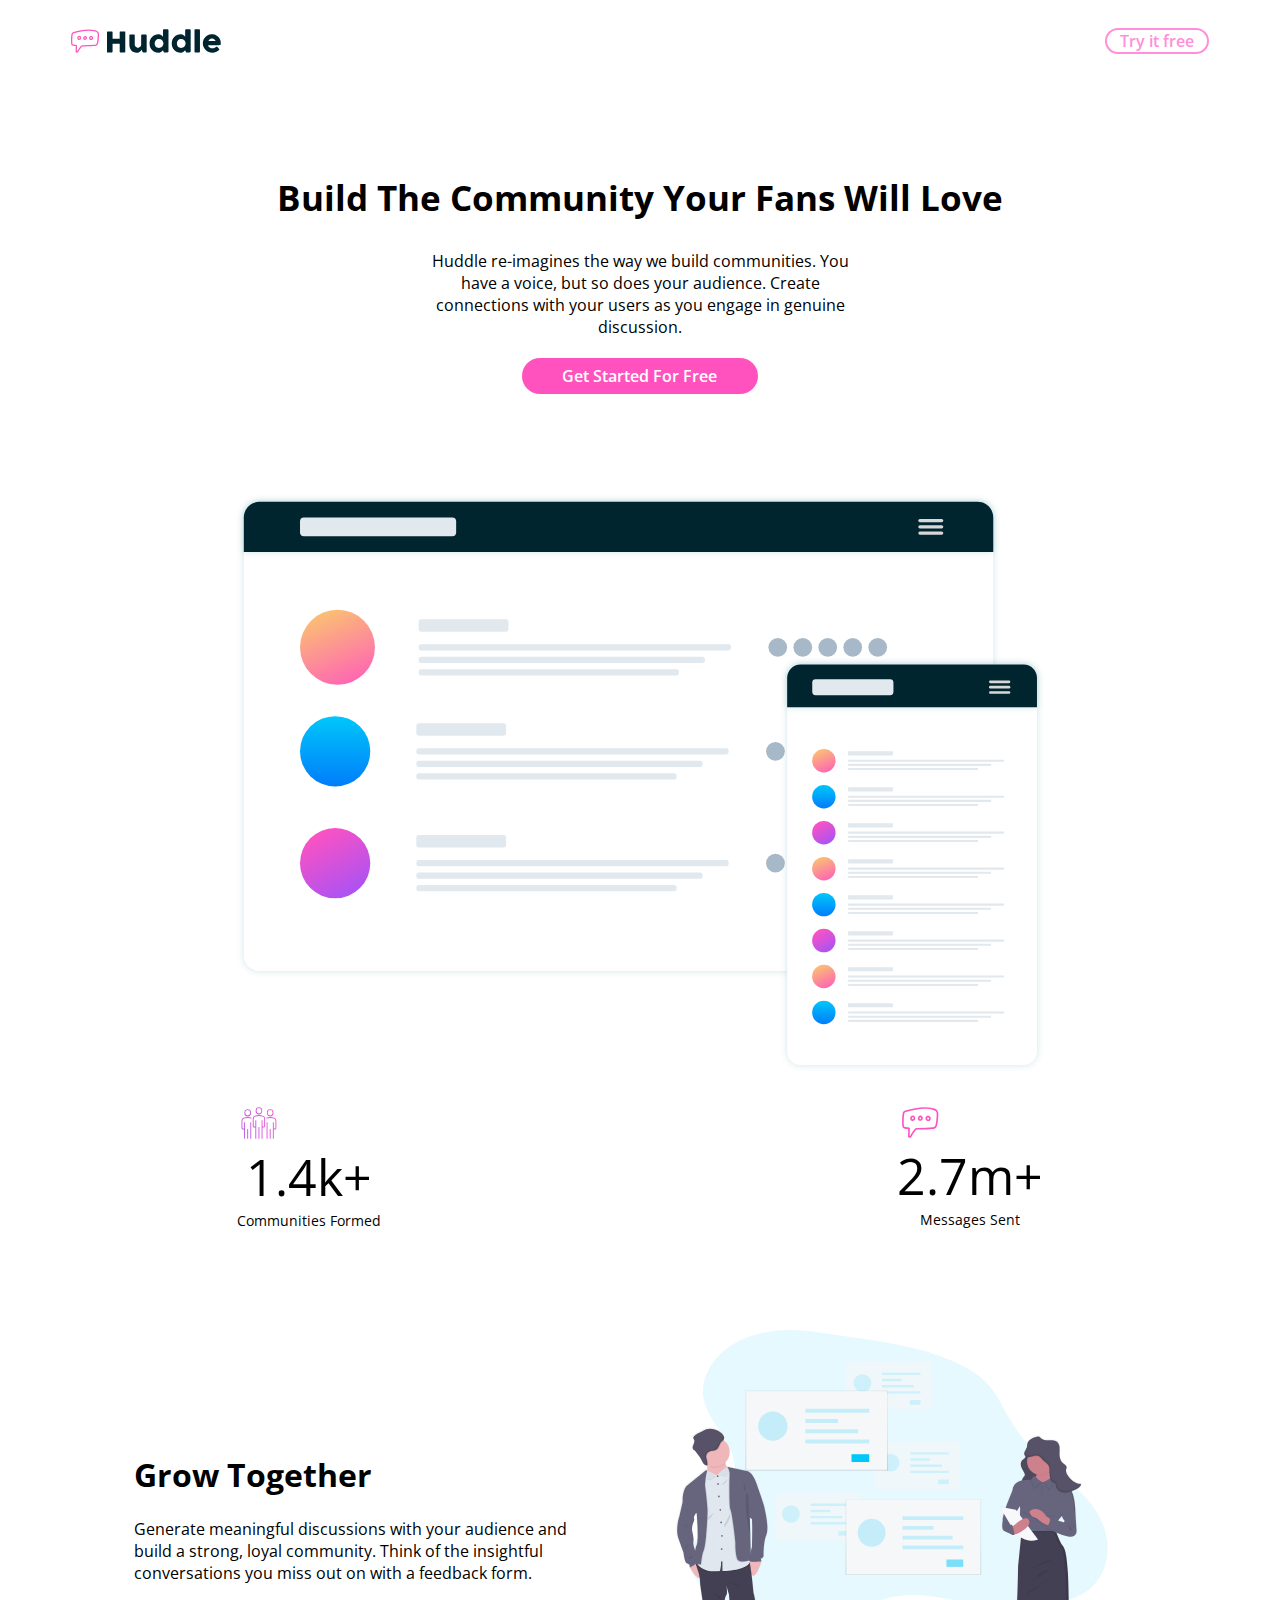
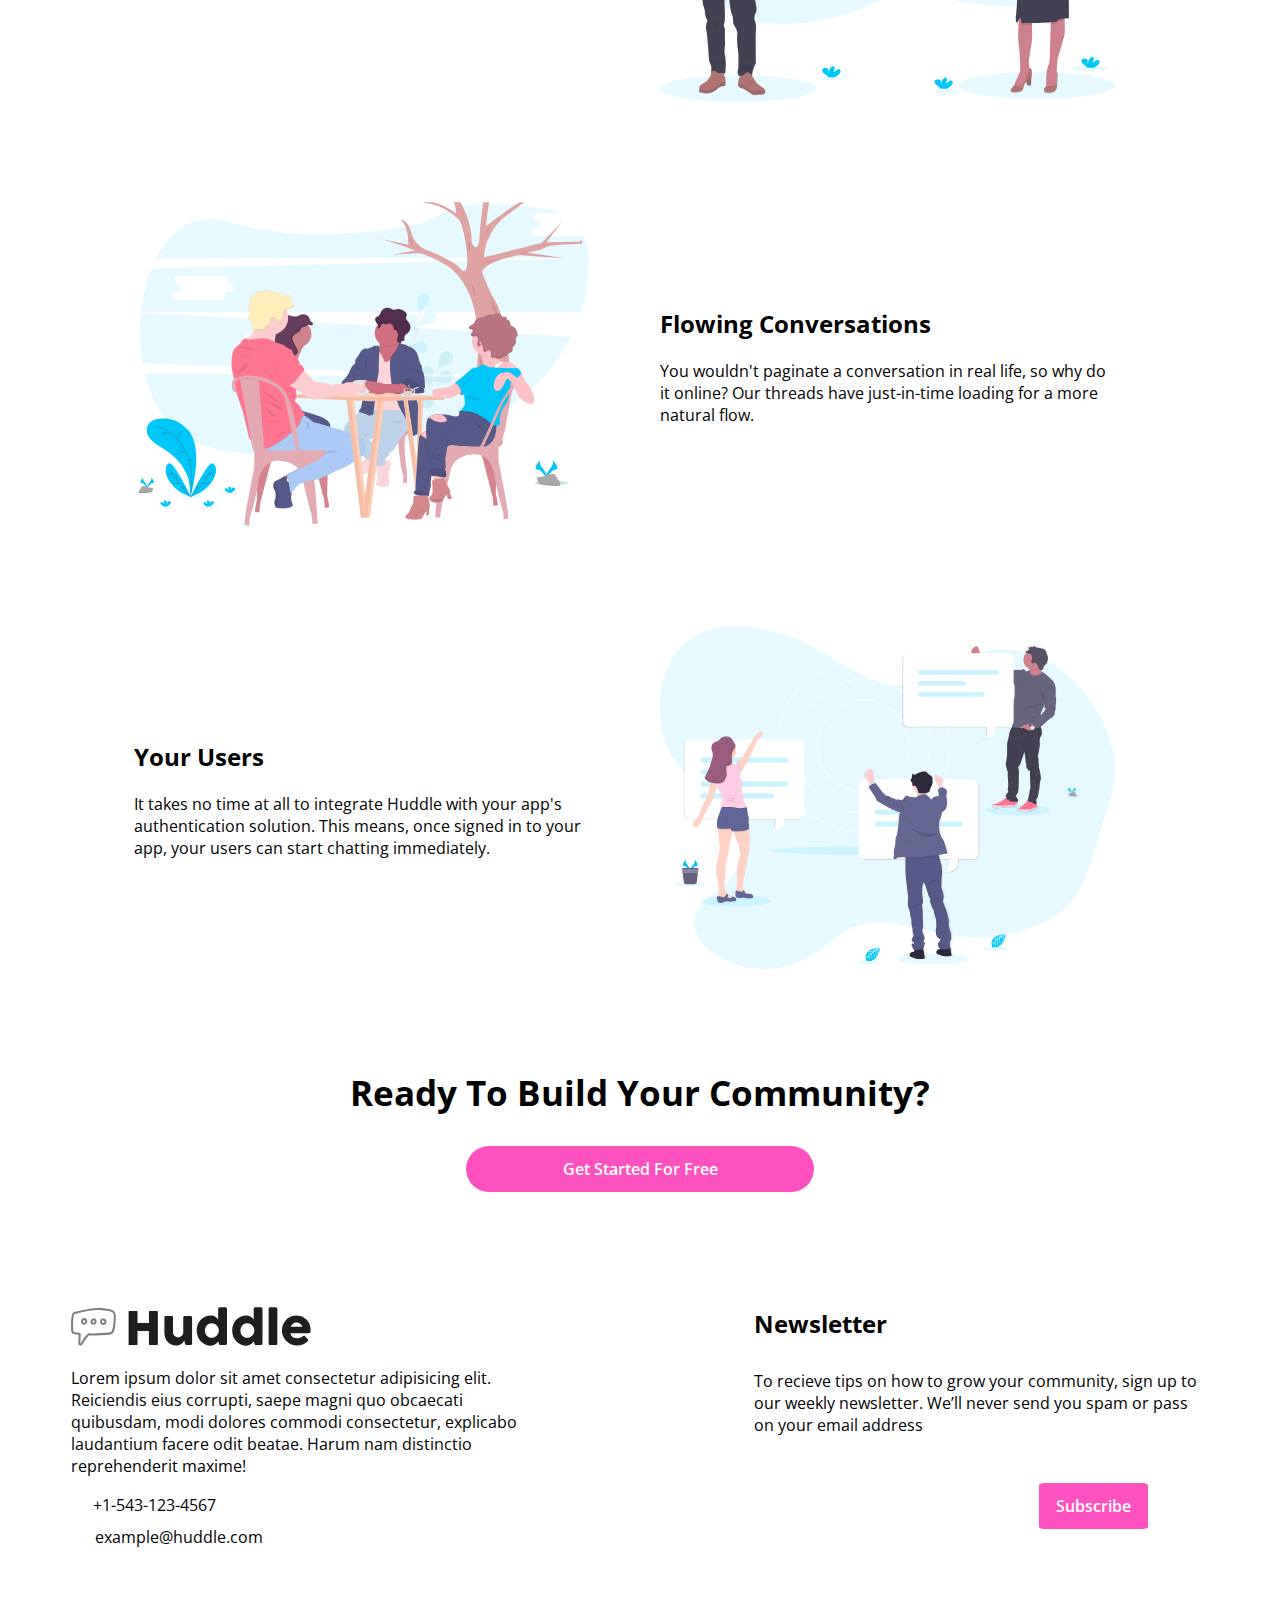
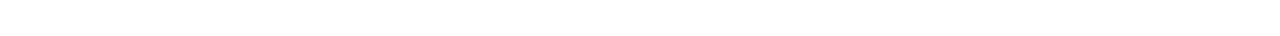
<file: index.html>
<!DOCTYPE html>
<html lang="en">
<head>
    <meta charset="UTF-8">
    <meta http-equiv="X-UA-Compatible" content="IE=edge">
    <meta name="viewport" content="width=device-width, initial-scale=1.0">
    <link rel="stylesheet" href="index.css">
    <link rel="preconnect" href="https://fonts.googleapis.com">
<link rel="preconnect" href="https://fonts.gstatic.com" crossorigin>
<link href="https://fonts.googleapis.com/css2?family=Open+Sans:wght@400;600;700&display=swap" rel="stylesheet">
    <title>solution</title>
</head>
<body>
    <div class="header">
        <div class="head">
            <img src="images/logo.svg" alt="">
            <div style=
            "width: 100px;text-align: center;font-weight: 600;" class="btn">
                Try it free
            </div>
        </div>
    </div>
    <div class="intro">
        <div class="container">
            <h2 style="font-size: 35px;">
                Build The Community Your Fans Will Love
            </h2>
            <p>
                Huddle re-imagines the way we build communities. You have a voice, but so does 
                your audience. Create connections with your users as you engage in genuine discussion.
            </p>
            <p>
                Get Started For Free
            </p>    
        </div>
    </div>
    <div class="section">
        <div class="container">
            <img src="images/screen-mockups.svg" alt="">
            <div class="follow">
                <div class="left">
                    <img src="images/icon-communities.svg" alt="">
                    <p>
                        1.4k+
                    </p>
                    Communities Formed
                </div>
                <div class="right">
                    <img src="images/icon-messages.svg" alt="">
                    <p>
                        2.7m+
                    </p>
                    Messages Sent
                </div>
            </div>
        </div>
    </div>
    <div class="grow">
        <div class="container">
            <div class="text">
                <h1>
                    Grow Together
                </h1>
                <p>
                    Generate meaningful discussions with your audience and build a strong, loyal community. 
                    Think of the insightful conversations you miss out on with a feedback form.
                </p>
            </div>
            <img src="images/illustration-grow-together.svg" alt="">
        </div>
    </div>
    <div class="grow">
        <div class="container">
            <img src="images/illustration-flowing-conversation.svg" alt="">
            <div class="text">
                <h2>
                    Flowing Conversations
                </h2>
                <p>
                    You wouldn't paginate a conversation in real life, so why do it online? Our threads have 
                    just-in-time loading for a more natural flow.
                </p>
            </div>
        </div>
    </div>
    <div class="grow">
        <div class="container">
            <div class="text">
                <h2>
                    Your Users
                </h2>
                <p>
                    It takes no time at all to integrate Huddle with your app's authentication solution. This means, 
                    once signed in to your app, your users can start chatting immediately.
                </p>
            </div>
            <img src="images/illustration-your-users.svg" alt="">
        </div>
    </div>
    <div class="submit">
        <div class="container">
            <h2>
                Ready To Build Your Community?
            </h2>
            <p>
                Get Started For Free
            </p>
        </div>
    </div>
    <div class="footer">
        <div class="container">
            <div class="left">
                <img style="
                margin-top: 15px;
                filter: grayscale(1)"
                 src="images/logo.svg" alt="">
                <p>
                    Lorem ipsum dolor sit amet consectetur adipisicing elit. Reiciendis eius corrupti,
                     saepe magni quo obcaecati quibusdam, modi dolores commodi consectetur,
                      explicabo laudantium facere odit beatae. Harum nam distinctio reprehenderit maxime!
                </p>
                <div style="margin-bottom: 10px;">
                    <span> <img src="images/icon-phone.svg" alt=""></span>
                    <span>+1-543-123-4567</span>
                </div>
                <div>
                    <span><img src="images/icon-email.svg" alt=""></span>
                    <span>example@huddle.com</span>
                </div>
            </div>
            <div class="right">
                <h2 style="
                 margin-top: 15px;
                margin-bottom: 30px;">
                    Newsletter
                </h2>
                <p>
                    To recieve tips on how to grow your community, sign up to our weekly newsletter. We’ll never 
                    send you spam or pass on your email address
                </p>
                <input type="text">
                <p>
                    Subscribe
                </p>
            </div>
        </div>
    </div>
</body>
</html>
</file>
<file: index.css>
body {
    font-family: 'Open Sans', sans-serif;
}
.head {
    width: 90%;
    display: flex;
    padding: 20px;
    justify-content: space-between;
    align-items: center;
    margin: 0 auto;
}
.header img {
    width: 150px;
}
.btn {
    border: 2px solid hsl(321, 100%, 78%);
    border-radius: 24px;
    color: hsl(321, 100%, 78%);
}
.container {
    width: 80%;
    margin: 100px auto;
    text-align: center;
}
.intro .container p:first-of-type {
    width: 45%;
    margin: auto;
}
.intro .container p:last-of-type {
    background-color: hsl(322, 100%, 66%);
    width: 20%;
    margin: 20px auto;
    border: 2px solid transparent;
    outline: none;
    border-radius: 24px;
    padding: 5px 15px;
    color: white;
    font-weight: 600;
}
.section .container img {
    width: 80%;
}
.follow {
    display: flex;
    justify-content: space-between;
    width: 80%;
    margin: auto;
    font-size: 14px;
    align-items: center;
    margin-top: 30px;
}
.follow  p:first-of-type {
    font-size: 50px;
    margin: 0;
}
.follow img {
    margin: 0 100px 0 0;
    width:25% !important
}
.grow .container {
    display: grid;
    grid-template-columns: repeat(2 , 50%);
    justify-content: space-between;
    align-items: center;
    column-gap: 20px;
}
.grow .container div {
    width: 90%;
    text-align: left;
}
.grow .container img {
    max-width: 100%;
    width: 90%;
}
.submit .container h2 {
    font-size: 35px;
    font-weight: 700;
}    
.submit .container p {
    background-color: hsl(322, 100%, 66%);
    width: 30%;
    margin: 30px auto;
    border: 2px solid transparent;
    outline: none;
    border-radius: 24px;
    padding: 10px 20px;
    color: white;
    font-weight: 600;
}
.footer .container {
    display: grid;
    grid-template-columns: repeat(2, 40%);
    align-items: flex-start;
    justify-content: space-between;
    width: 90%;
    text-align: left;
    margin: 100px auto 0;
}
.footer .container input {
    display: inline;
    width: 60%;
    height: 35px;
    border: 2px solid transparent;
    border-radius: 5%;
    margin-top: 35px;
    margin-bottom: 100px;
}
.footer .container .right p:last-of-type {
    display: inline;
    background-color: hsl(322, 100%, 66%);
    padding: 10px 15px;
    color: white;
    font-weight: 600;
    border: 2px solid transparent;
    border-radius: 5%;
}
</file>
